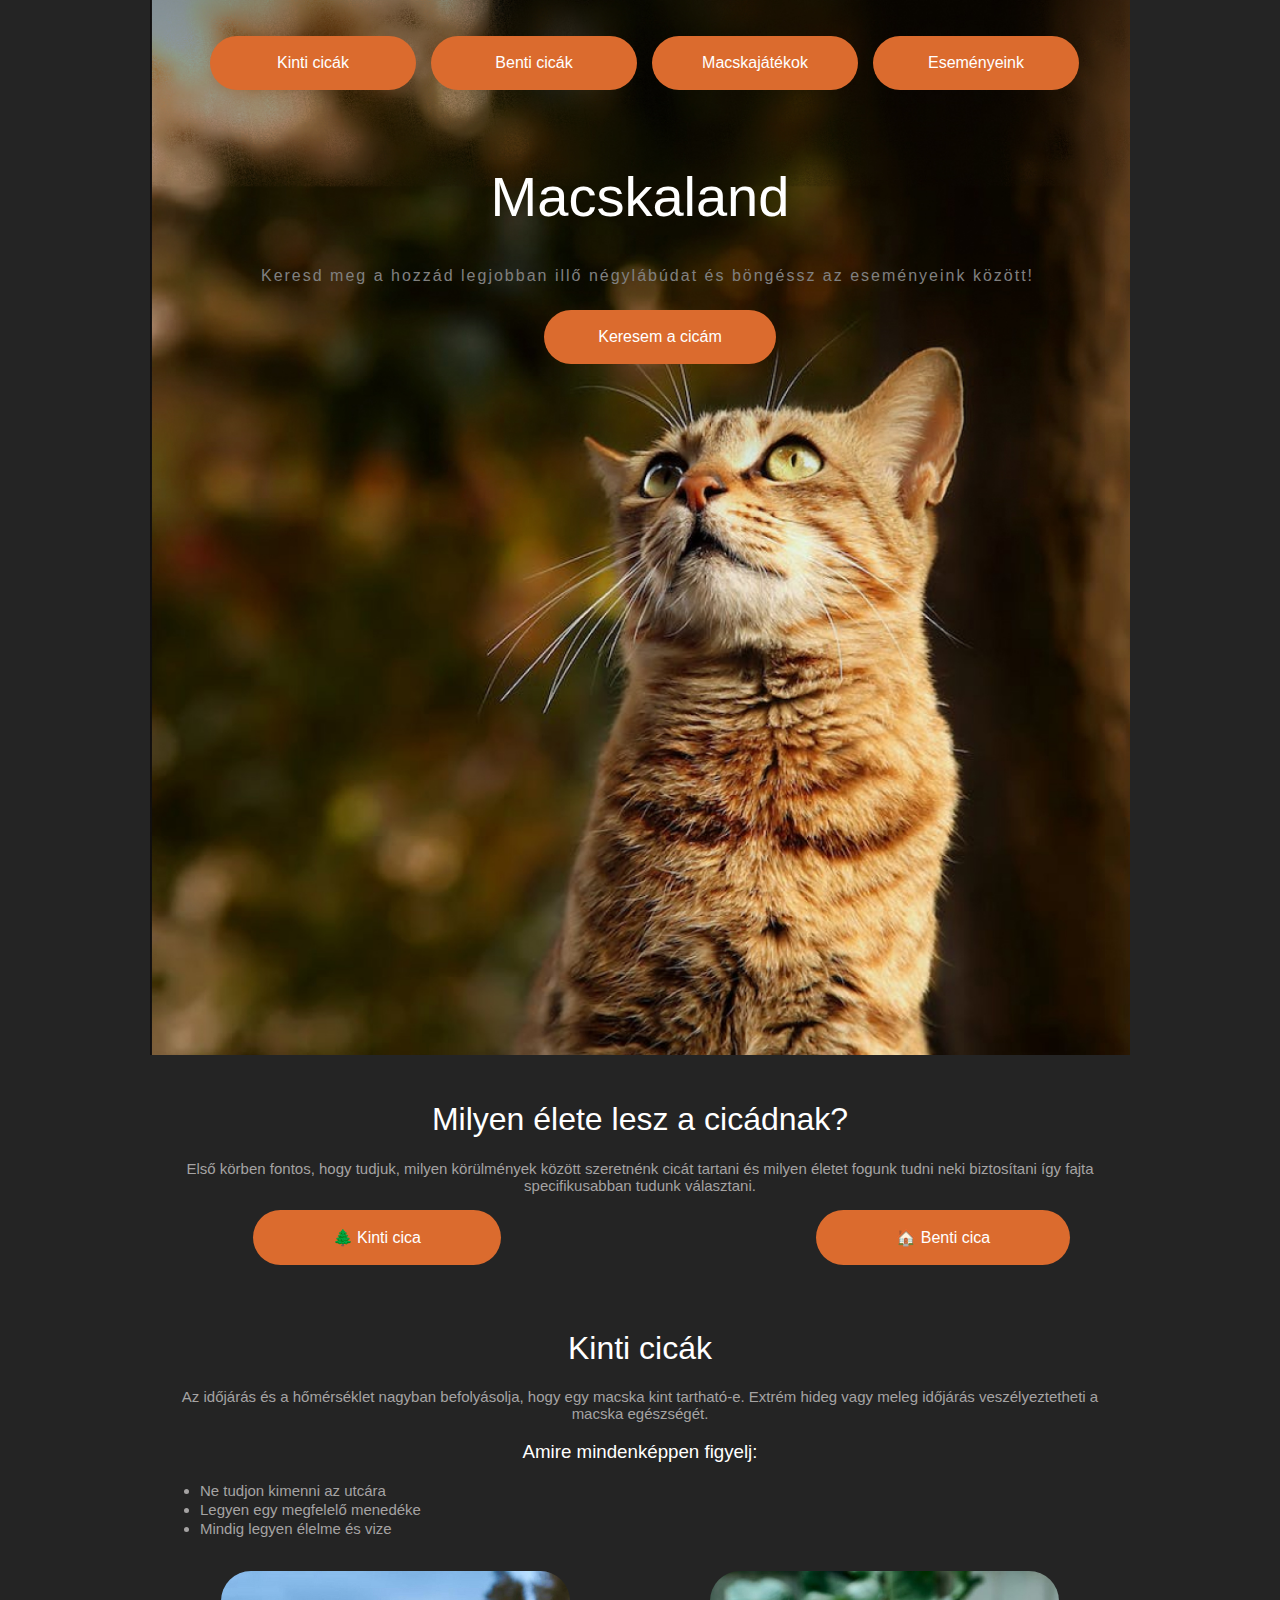
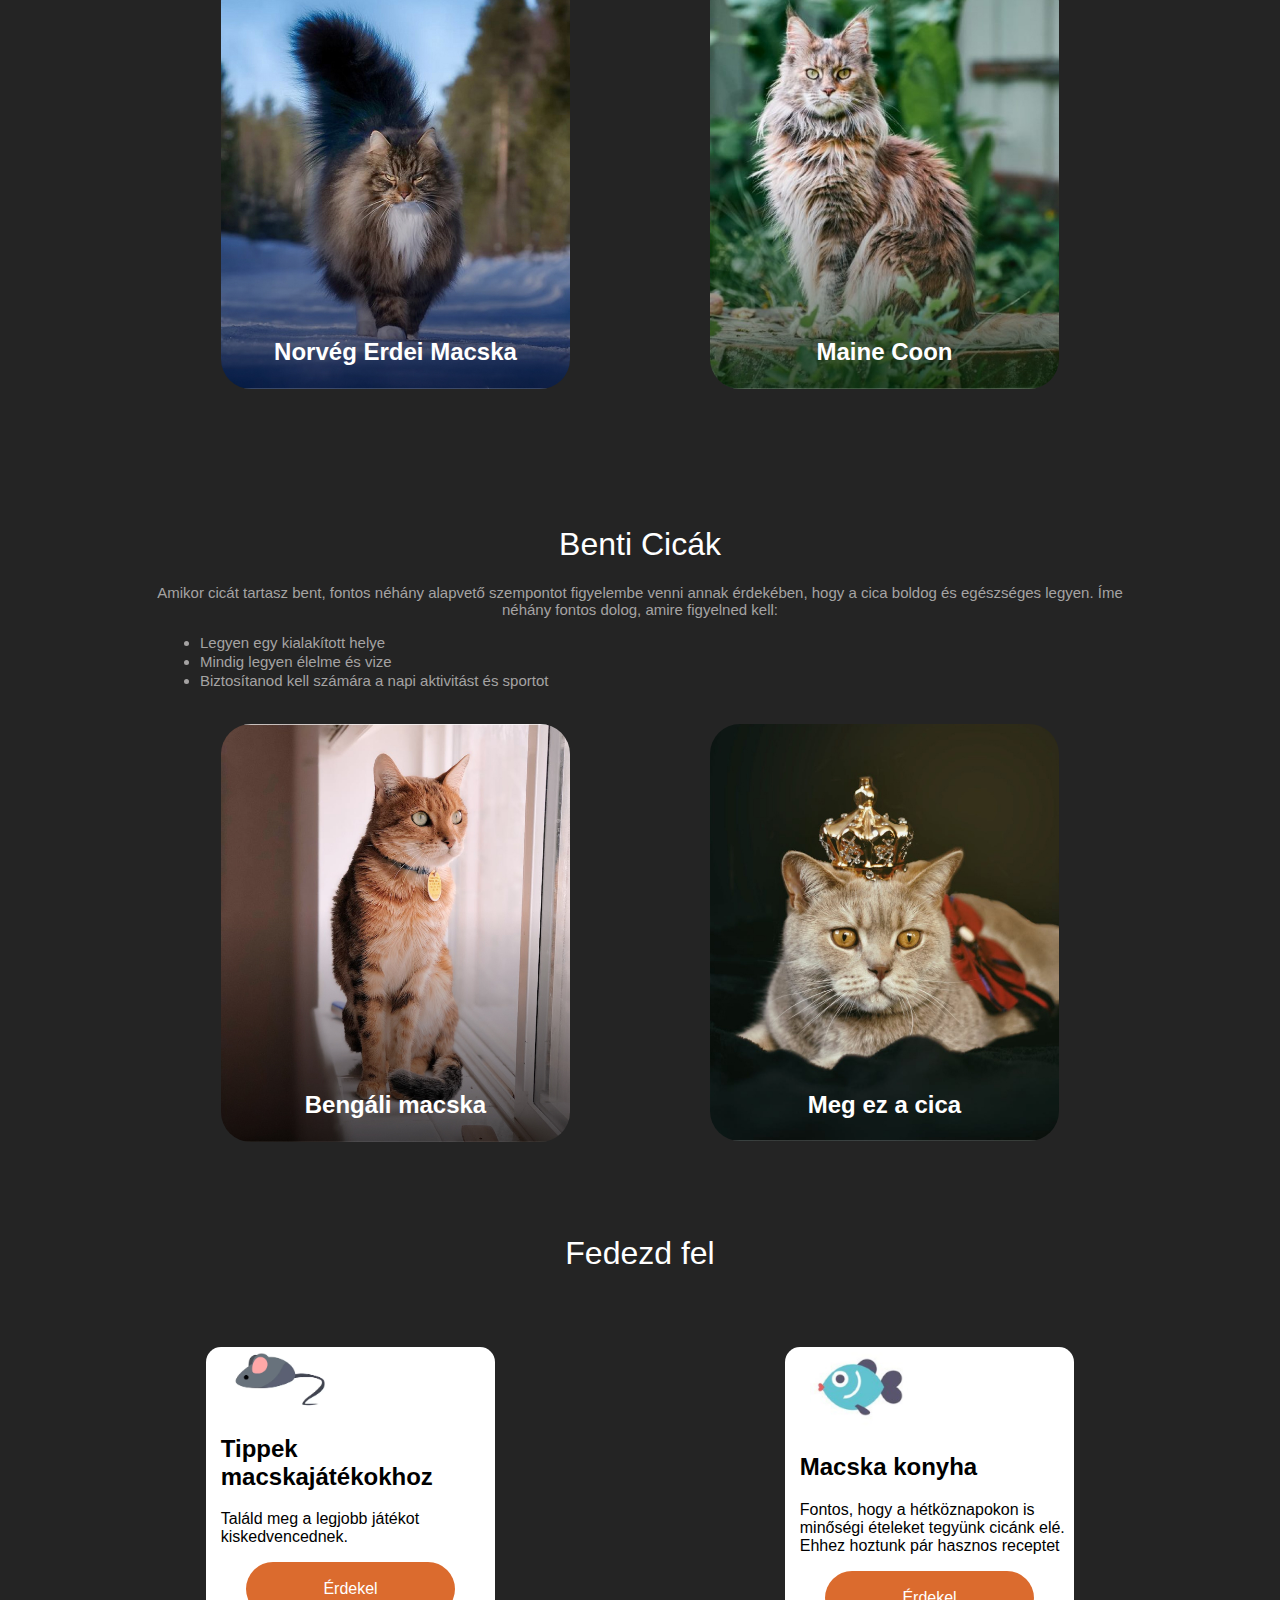
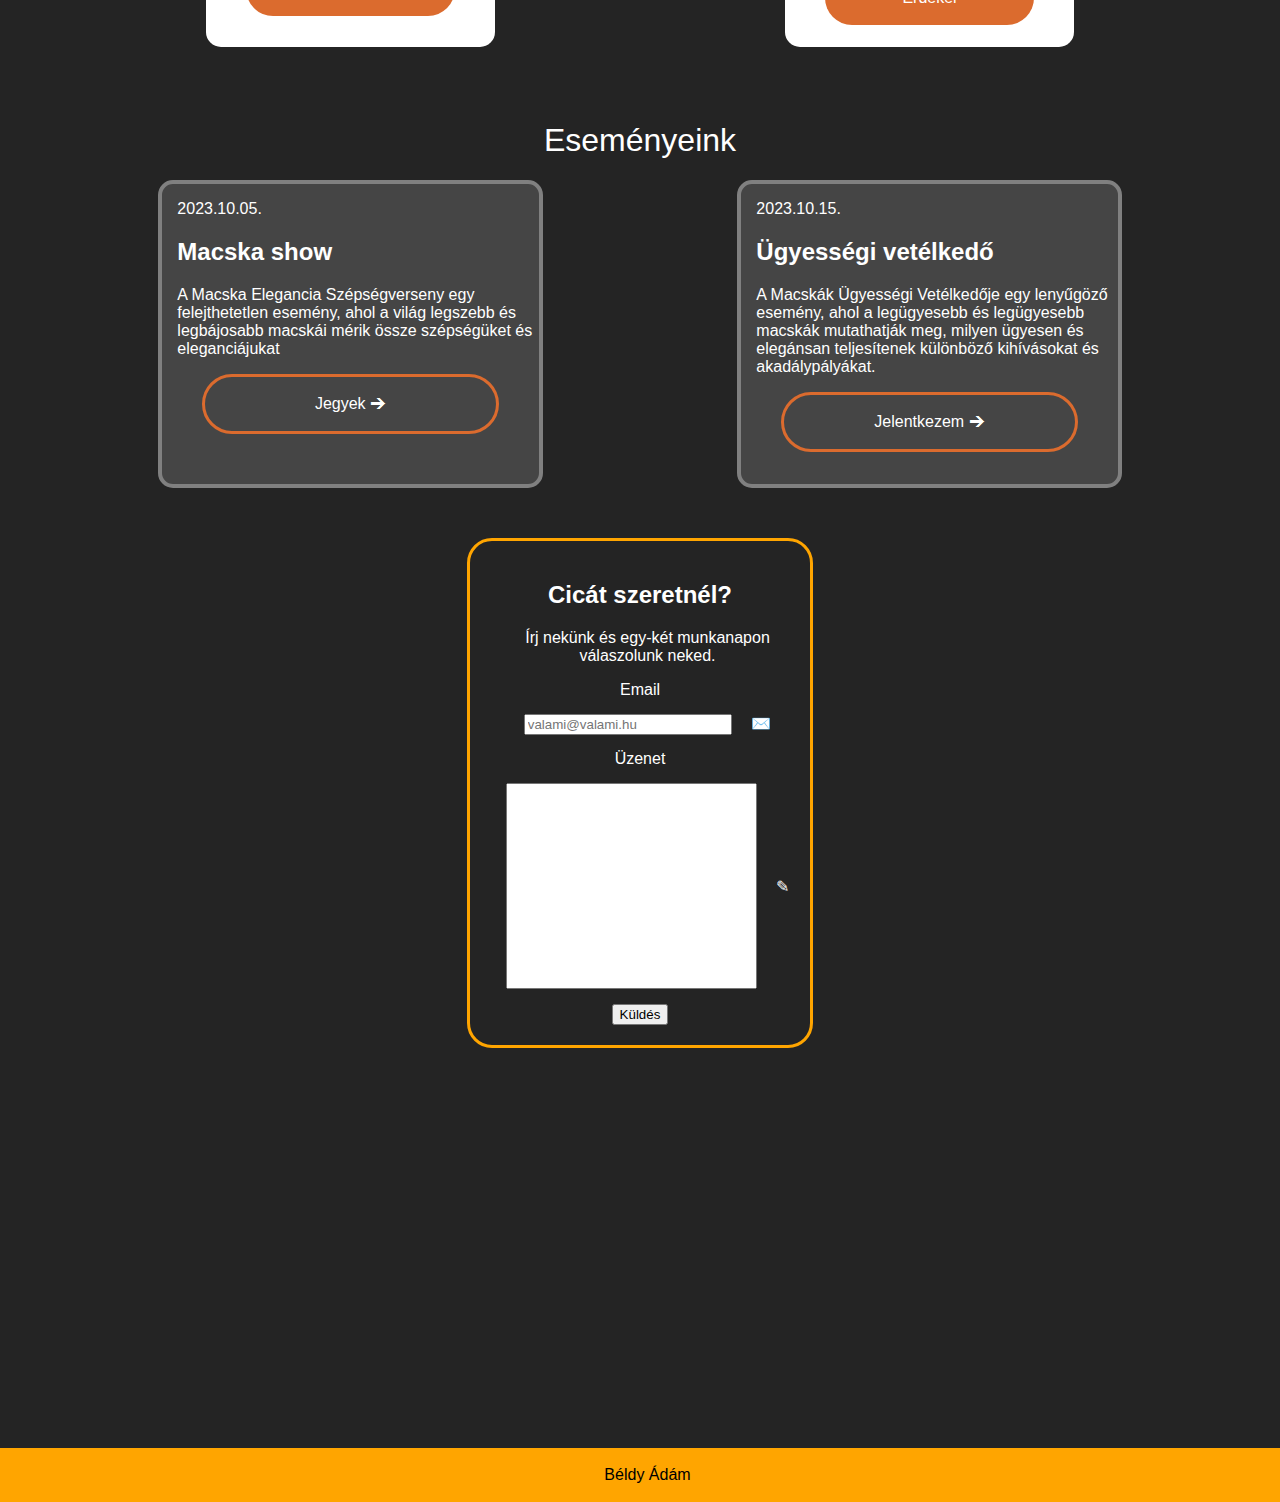
<file: index.html>
<!DOCTYPE html>
<html lang="hu">
  <head>
    <meta charset="UTF-8" />
    <meta name="viewport" content="width=device-width, initial-scale=1, maximum-scale=1">
    <meta name="description" content="Macska oldal">
    <meta name="keywords" content="Cat">
    <meta name="author" content="Béldy Ádám">
    <title>Béldy Ádám</title>
    <link rel="stylesheet" href="style.css" />
  </head>
  <body>
    <div class="oldal">
      <div class="fejlec">
        <div class="menu">
          <ul>
            <li><a href="">Kinti cicák</a></li>
            <li><a href="">Benti cicák</a></li>
            <li><a href="">Macskajátékok</a></li>
            <li><a href="">Eseményeink</a></li>
          </ul>
        </div>
        <h1>Macskaland</h1>
        <p>Keresd meg a hozzád legjobban illő négylábúdat és böngéssz az eseményeink között!</p>
        <ul><li id="katt"><a href="">Keresem a cicám</a></li></ul>
      </div>
      <div class="content1">
          <h1>Milyen élete lesz a cicádnak?</h1>
          <p>Első körben fontos, hogy tudjuk, milyen körülmények között szeretnénk cicát tartani és milyen életet fogunk tudni neki biztosítani így fajta specifikusabban tudunk választani.
          </p>
          <ul>
            <li><a href="">🌲 Kinti cica</a></li>
            <li><a href="">🏠 Benti cica</a></li>
        </ul>
      </div>
      <div class="content2">
        <h1>Kinti cicák</h1>
        <p>Az időjárás és a hőmérséklet nagyban befolyásolja, hogy egy macska kint tartható-e. Extrém hideg vagy meleg időjárás veszélyeztetheti a macska egészségét.
        </p>
        <h3>Amire mindenképpen figyelj:</h3>
        <ul>
          <li class="nemHover">Ne tudjon kimenni az utcára</li>
          <li class="nemHover">Legyen egy megfelelő menedéke</li>
          <li class="nemHover">Mindig legyen élelme és vize</li>
        </ul>
        <div class="kepek1">
          <div class="kep"><img src="images/norvegmacska.jpg" alt="Norvég macska"></div>
          <div class="kep"><img src="images/maincoon.jpg" alt="Main Coon macska"></div>
          <h2>Norvég Erdei Macska</h2>
          <h2>Maine Coon</h2>
        </div>
      </div>
      <div class="content2">
        <h1>Benti Cicák</h1>
        <p>Amikor cicát tartasz bent, fontos néhány alapvető szempontot figyelembe venni annak érdekében, hogy a cica boldog és egészséges legyen. Íme néhány fontos dolog, amire figyelned kell:
        </p>
        <ul>
          <li>Legyen egy kialakított helye</li>
          <li>Mindig legyen élelme és vize</li>
          <li>Biztosítanod kell számára a napi aktivitást és sportot</li>
        </ul>
        <div class="kepek1">
          <div class="kep"><img src="images/bengali.jpg" alt="Bengáli macska"></div>
          <div class="kep"><img src="images/megezacica.jpg" alt="Macska macska"></div>
          <h2>Bengáli macska</h2>
          <h2>Meg ez a cica</h2>
        </div>
      </div>
      <div class="content3">
      <h1>Fedezd fel</h1>
      <div class="kartyak">
        <div class="kartya">
          <img src="images/egér.jpg" alt="Egér">
          <h2>Tippek
            macskajátékokhoz</h2>
          <p>Találd meg a legjobb játékot kiskedvencednek.</p>
          <ul>
            <li><a href="">Érdekel</a></li>
          </ul>
        </div>

        <div class="kartya">
          <img src="images/hal.jpg" alt="Hal">
          <h2>Macska konyha</h2>
          <p>Fontos, hogy a hétköznapokon is minőségi ételeket tegyünk cicánk elé. Ehhez hoztunk pár hasznos receptet</p>
          <ul>
            <li><a href="">Érdekel</a></li>
          </ul>
        </div>
      </div>
      </div>

      <div class="content4">
      <h1>Eseményeink</h1>
      <div class="kartyak">
        <div class="kartya">
          <p>2023.10.05.</p>
          <h2>Macska show</h2>
          <p>A Macska Elegancia Szépségverseny egy felejthetetlen esemény, ahol a világ legszebb és legbájosabb macskái mérik össze szépségüket és eleganciájukat         </p>
          <ul>
            <li><a href="">Jegyek 🡪</a></li>
          </ul>
        </div>

        <div class="kartya">
          <p>2023.10.15.</p>
          <h2>Ügyességi vetélkedő</h2>
          <p>A Macskák Ügyességi Vetélkedője egy lenyűgöző esemény, ahol a legügyesebb és legügyesebb macskák mutathatják meg, milyen ügyesen és elegánsan teljesítenek különböző kihívásokat és akadálypályákat.          </p>
          <ul>
            <li><a href="">Jelentkezem 🡪</a></li>
          </ul>
        </div>
      </div>
      </div>
      <div class="content5">
        <h2>Cicát szeretnél?</h2>
        <p>Írj nekünk és egy-két munkanapon válaszolunk neked.</p>
        <form>
          <label for="uzenet1">Email</label><br>
          <input type="text" id="uzenet1" placeholder="valami@valami.hu"> ✉️<br>
          <label for="uzenet">Üzenet</label><br>
          <input type="text" id="uzenet"> ✎
        </form>
        <form>
          <input type="submit" id="submit" value="Küldés">
        </form>
      </div>

      <div class="footer">
          <p>Béldy Ádám</p>
      </div>
    </div>
  </body>
</html>
</file>
<file: style.css>
body {
    margin: 0;
    font-family: Arial, Helvetica, sans-serif;
    background-color: rgb(36, 36, 36);
}

.fejlec{
    background-image: url(images/hero3.jpg);
    background-size: cover;
    height: 115vh;
    margin-top: 0px;
    margin: auto;
    width: 75%;
    padding: 10px;
    color: white;
}

.menu{
    margin: auto;
    width: 100%;
    padding: 10px;
}

.menu ul{
    display: grid;
    grid-template-columns: repeat(4, 1fr);
    grid-template-rows: 1fr;
    grid-column-gap: 15px;
    margin-right: 51px;
}

.menu ul li{
    list-style: none;
    background-color: #db6b2e;
    border-radius: 30px;
    text-align: center;
    padding: 18px;
}

.fejlec ul li a{
    text-decoration: none;
    color: white;
}

.fejlec h1{
    text-align: center;
    margin-top: 5%;
    font-weight: 100;
    font-size: 3.5em;
}

.fejlec p{
    text-align: center;
    color: gray;
    letter-spacing: 2px;
}

#katt{
    list-style: none;
    background-color: #db6b2e;
    border-radius: 30px;
    text-align: center;
    padding: 18px;
    margin: 25px;
    margin-right: 344px;
    margin-left: 344px;

}

.content1{
    max-width: 1158px;
    background-color: rgb(36, 36, 36);
    color: white;
    margin: auto;
    padding-top: 25px;
}

.content1 ul{
    display: grid;
    grid-template-columns: repeat(2, 1fr);
    grid-template-rows: 1fr;
    grid-column-gap: 15px;
    list-style: none;
}

.content1 ul li{
    margin: auto;
    background-color: #db6b2e;
    border-radius: 30px;
    text-align: center;
    padding: 18px;
    padding-left: 80px;
    padding-right: 80px;
}

.content1 ul li a{
    text-decoration: none;
    color: white;
}

.content1 h1{
    text-align: center;
    font-weight: lighter;
}

.content1 p{
    text-align: center;
    margin: 15px;
    padding-left: 80px;
    padding-right: 80px;
    font-weight: lighter;
    font-size: 15px;
    color: rgb(165, 163, 163);
}

.content2{
    max-width: 1158px;
    margin: auto;
    color: white;
    margin-top: 65px;
}

.content2 h1{
    text-align: center;
    font-weight: 100;
}

.content2 p{
    text-align: center;
    margin: 15px;
    padding-left: 80px;
    padding-right: 80px;
    font-weight: lighter;
    font-size: 15px;
    color: rgb(165, 163, 163);
}

.content2 h3{
    text-align: center;
    font-weight: lighter;
}

.content2 ul{
    padding-left: 12%;
}

.content2 ul li{
    margin-bottom: 2px;
    font-weight: lighter;
    font-size: 15px;
    color: rgb(165, 163, 163);
}

.content2 .kepek1 .kep{
    margin: auto;
}

.content2 .kepek1{
    display: grid;
    grid-template-columns: repeat(2, 1fr);
    grid-template-rows: 1fr;
    grid-column-gap: 0px;
    margin-top: 3%;
    padding-left: 90px;
    padding-right: 90px;
}

.content2 img{
    max-width: 350px;
    border-radius: 30px;
}

.content2 h2{
    text-align: center;
    position: relative;
    top: -75px;
}

.content3{
    max-width: 1158px;
    margin: auto;
}

.content3 .kartyak{
    display: grid;
    grid-template-columns: repeat(2, 1fr);
    grid-template-rows: 1fr;
    grid-column-gap: 0px;
}

.content3 h1{
    color: white;
    text-align: center;
    font-weight: lighter;
    margin-bottom: 75px;
}

.content3 img{
    max-width: 100px;
    margin-left: 25px;
}

.content3 .kartya{
    background-color: white;
    border-radius: 15px;
    width: 50%;
    display: block;
    margin: auto;
    height: 300px;
}

.content3 .kartya h2,p{
    padding-left: 15px;
}

.content3 ul{
    list-style: none;
}

.content3 ul li{
    background-color: #db6b2e;
    border-radius: 30px;
    text-align: center;
    padding: 18px;
    margin-right: 40px;
}

.content3 a{
    text-decoration: none;
    color: white;
}


.content4{
    max-width: 1158px;
    margin: auto;
    margin-top: 75px;
    margin-bottom: 50px;
}

.content4 .kartyak{
    display: grid;
    grid-template-columns: repeat(2, 1fr);
    grid-template-rows: 1fr;
    grid-column-gap: 0px;
    color: white;
}

.content4 .kartya{
    background-color: rgb(69, 69, 69);
    border-radius: 15px;
    width: 65%;
    display: block;
    margin: auto;
    border: 4px solid gray;
    height: 300px;
}

.content4 .kartya h2,p{
    padding-left: 15px;
}

.content4 ul{
    list-style: none;
}

.content4 ul li{
    border: 3px solid #db6b2e;
    border-radius: 30px;
    text-align: center;
    padding: 18px;
    margin-right: 40px;
}

.content4 a{
    text-decoration: none;
    color: white;
}

.content4 h1{
    text-align: center;
    color: white;
    font-weight: lighter;
}

.content5{
    text-align: center;
    padding: 20px;
    color: white;
    max-width: 300px;
    margin: auto;
    border: 3px solid orange;
    border-radius: 25px;
}

.content5 #uzenet{
    height:200px; 
    font-size:14pt;
    margin: 15px;
}

.content5 #uzenet1{
    margin: 15px;
    width: 200px;
}

.footer{
    text-align: center;
    background-color: orange;
    color: black;
    padding: 2px;
    margin-top: 400px;
}

ul li:hover{
    box-shadow: 0 12px 16px 0 rgba(0,0,0,0.24),0 17px 50px 0 rgba(0,0,0,0.19);
    background-color: #a85427;
}

#katt:hover{
        box-shadow: 0 12px 16px 0 rgba(0,0,0,0.24),0 17px 50px 0 rgba(0,0,0,0.19);
        background-color: #a85427;
}

.nemHover{
    pointer-events: none;
}
</file>
